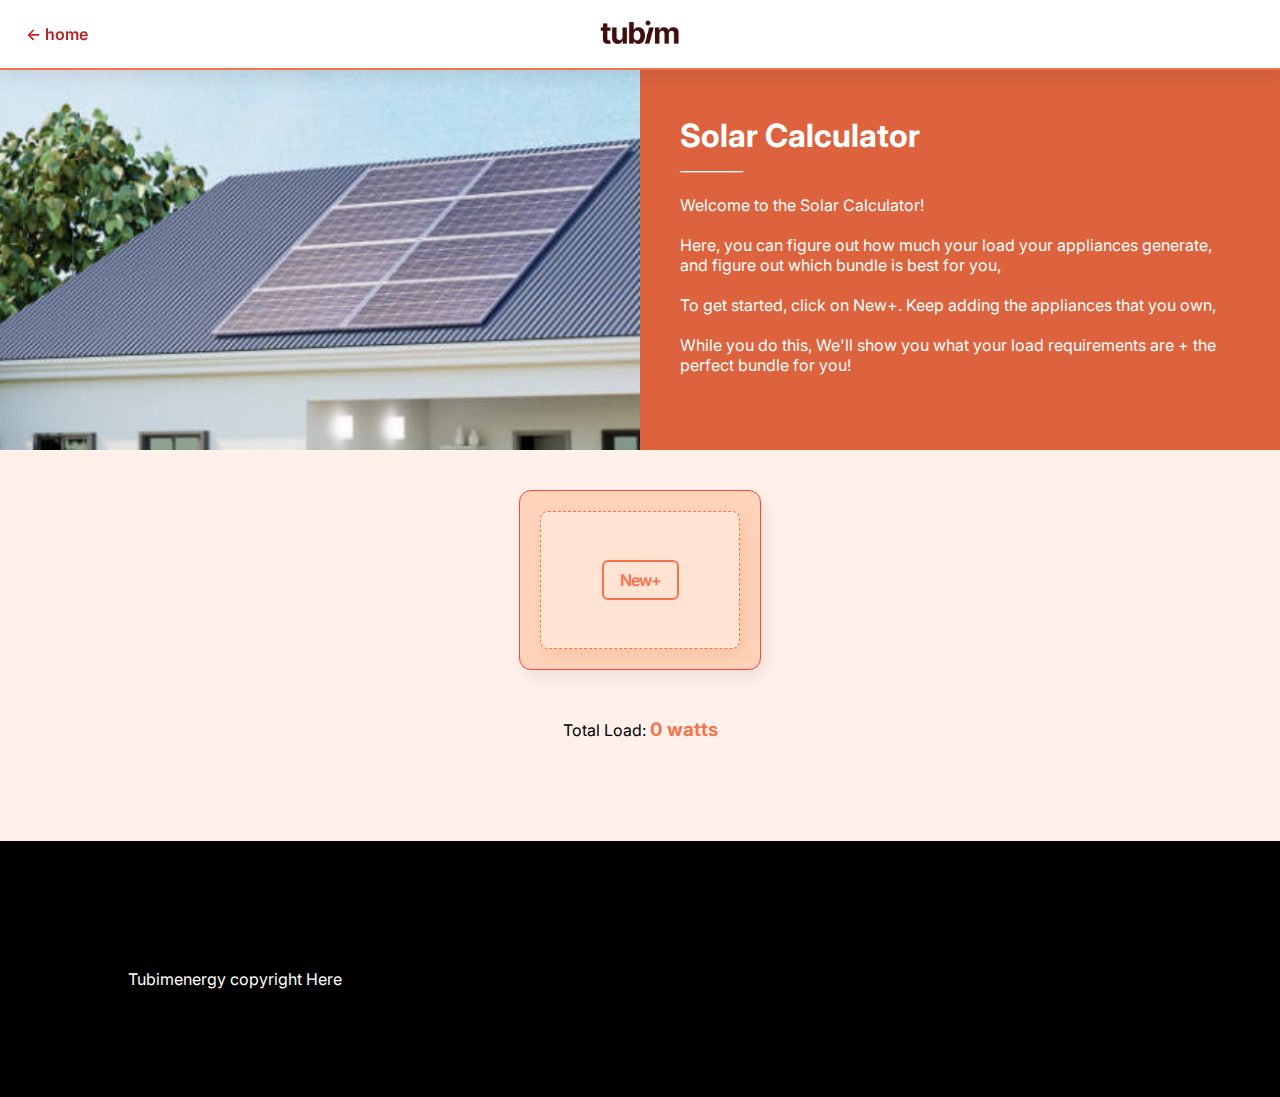
<file: index.html>
<!DOCTYPE html>
<html lang="en">
<head>
    <meta charset="UTF-8">
    <meta name="viewport" content="width=device-width, initial-scale=1.0">
    <title>Solar Calculator</title>
    <link rel="stylesheet" href="styles.css">
    <link rel="preconnect" href="https://fonts.googleapis.com">
    <link rel="preconnect" href="https://fonts.gstatic.com" crossorigin>
    <link href="https://fonts.googleapis.com/css2?family=Inter:wght@100;200;400;
    500;600;700&family=Inter:wght@100;400;700&display=swap" rel="stylesheet">
    <link href="https://fonts.googleapis.com/css2?family=Inter:wght@100;200;400;
    500;600;700&family=Roboto:wght@100;400;700&display=swap" rel="stylesheet">
    <script src="main.js" defer></script>
</head>
<body>

    <nav>
        <a href="http://tubimenergy.com" class="back-home"> &larr; home</a>
        <img src="images/email sig.png" alt="">
    </nav>
    <section class="hero-section">
        <div class="hero-image">
            <img src="images/longg.jpg" alt="house">
        </div>
        <div class="hero-text">
            <div>
                <h1>Solar Calculator</h1>
                <p class="separator">_________</p>
                <p>
                    <br>
                    Welcome to the Solar Calculator! 
                    <br><br>
                    Here, you can figure out how much your load your 
                    appliances generate, 
                    and figure out which bundle is best for you,
                    <br><br>
                    To get started, click on New+.
                    Keep adding the appliances that you own, 
                    <br><br>
                    While you do this, We'll show you what your 
                    load requirements are
                    + the perfect bundle for you!
                </p>
            </div>
        </div>  
     
    </section>


    <section class="calculator-section">
        
        <div class="calculator-display">
                <!-- <div class="appliance-card">
                    <div class="rating-delete">
                        <div class="power-rating">
                            <p class="label">Power rating</p>
                            <p class="value">200w</p>
                        </div>
                        <div class="delete">
                            <button> &times; <span>Delete</span></button>
                        </div>
                    </div>
                    <div class="item-quantity-box">
                        <div class="item-select">
                            <select name="select-item" class="select-products">
                                <option value="laptop">Laptop</option>
                                <option value="laptop">Tv</option>
                            </select>
                        </div>
                        <div class="item-quantity">
                            <div class="item-quantity-operation">-</div>
                            <div class="item-count">01</div>
                            <div class="item-quantity-operation">+</div>
                        </div>
                    </div>
                </div>
                <div class="appliance-card">
                    <div class="rating-delete">
                        <div class="power-rating">
                            <p class="label">Power rating</p>
                            <p class="value">200w</p>
                        </div>
                        <div class="delete">
                            <button> &times; <span>Delete</span></button>
                        </div>
                    </div>
                    <div class="item-quantity-box">
                        <div class="item-select">
                            <select name="select-item" class="select-products">
                                <option value="laptop">Laptop</option>
                                <option value="laptop">Tv</option>
                            </select>
                        </div>
                        <div class="item-quantity">
                            <div class="item-quantity-operation">-</div>
                            <div class="item-count">01</div>
                            <div class="item-quantity-operation">+</div>
                        </div>
                    </div>
                </div>
                <div class="appliance-card">
                     <div class="rating-delete">
                        <div class="power-rating">
                            <p class="label">Power rating</p>
                            <p class="value">200w</p>
                        </div>
                        <div class="delete">
                            <button> &times; <span>Delete</span></button>
                        </div>
                    </div>
                    <div class="item-quantity-box">
                        <div class="item-select">
                            <select name="select-item" class="select-products">
                                <option value="laptop">Laptop</option>
                                <option value="laptop">Tv</option>
                            </select>
                        </div>
                        <div class="item-quantity">
                            <div class="item-quantity-operation">-</div>
                            <div class="item-count">01</div>
                            <div class="item-quantity-operation">+</div>
                        </div>
                    </div>
                </div> -->
                <div class="add-new-card">
                    <button id="addBtn">New+</button>
                </div>
        </div>
        <div class="total-power">
            <p>Total Load:&nbsp;</p>
            <h3><span id="total-power">0</span>&nbsp;watts</h3>
        </div>
        <button type="submit" class="get-results">Get Results!</button>
    </section>
    
    <section class="power-results" id="results">
        <div class="power-requirements">
            <p>Component <br>recommentations:</p>
            <ul>
                <li id="inverter">A 1.5kva inverter</li>
                <li id="batteries">2 &times; 220Ah batteries</li>
                <li id="solar-panels">2 &times; 250w solar panels</li>
            </ul>
            <br>
            <input type="checkbox" name="panel-choice" id="panel-choice" checked>
            <label for="panel-choice">I want Panels</label>
        </div>
        <div class="power-recommendations">
            <p>Bundle <br>recommendations:</p>
            <div class="product-main">
                <div class="product-icon">
                    <img src="images/Premiumbundlewithpanels1.png" alt="">
                </div>
                <div class="name-price">
                    <div class="name">Premium Bundle</div>
                    <div class="price">NGN 2,500,000</div>
                </div> 
            </div>
                <a class="other-bundles" href="https://tubimenergy.com/collections/all">
                    Other Bundles &rarr;
                </a>

        </div>
    </section>
    
    <section class="footer-section">
        <div class="footer-Text">Tubimenergy copyright Here</div>
    </section>

</body>
</html>
</file>
<file: styles.css>
*{
    margin: 0;
    padding: 0;
    box-sizing: border-box;
    font-family: 'Inter', 'Roboto', 'sans-serif';
}
:root{
    --small-margin:20px;
}
body{
    display: flex;
    flex-direction: column;
}

/* nav section  */
nav{
    height: 70px;
    display: flex;
    align-items:center;
    justify-content: center;
    position: fixed;
    top: 0px;
    background-color: #ffffff;
    width: 100%;
    box-shadow: 0px 8px 16px 0px rgba(0, 0, 0, 0.07);
    border-bottom: 2px solid #F6744B;
}
nav > img {
    height: 40px;
}

@media(max-width: 600px){
    .nav{
        height: 40px;
    }
    nav > img {
        height: 24px;
    }
}

.back-home{
    position: absolute;
    left: 2%;;
    text-decoration: none;
    font-weight: 600;
    color: #BC2222;
    transition: all 0.15s;
}
.back-home:hover{
    transform: scale(1.1);
}

/* hero section  */
.hero-section{
    display: grid;
    grid-template-columns: 1fr 1fr;
    align-items: center;
    background-color: #DC633D;
}
.hero-image{
    background-color: lightblue;
}

.hero-image img {
    display: block;
    max-width: 100%;
    height: 50vh;
    object-fit: cover;
    object-position: right;
}

.hero-text{
    padding: 40px;
    padding-top: 5rem;
    color: white;
}

@media(max-width: 600px){
    .hero-section{
        grid-template-columns: 1fr;
        margin-top: 40px;
    }
    .hero-image img {
        display: block;
        max-width: 100%;
        height: 500px;
        object-fit: cover;
        object-position: right;
    }
}

/* calculator section  */
.calculator-section{
    padding-top: 40px;
    background-color: #FFF1E9;
    /* border-bottom: 1px solid #F6744B; */
    display: flex;
    flex-direction: column;
    padding-bottom: 100px;
    gap: 3rem;
    align-items: center;
    padding-inline: 5%;
}

.info-display{
    flex: 1;
    padding: var(--small-margin);
}

/* power requirement details  */
.power-requirements{
    margin-bottom: 50px;
}
.power-recommendations, .power-requirements{
    margin-inline: 4vw;
}
.power-requirements p, .power-recommendations p{
    font-size: 1rem;
    font-weight: 600;
    margin-bottom: 1rem;
    /* padding-bottom: 1rem; */
    /* border-bottom: 2px solid #BC2222; */
    margin-right: 5rem;
}
.power-requirements li{
    margin-left:10%;
    margin-block: 10px;
}
.power-requirements ul{
    margin-block: 10px;
}
.power-results{
    display: none;
    grid-template-columns: repeat(2, 1fr);
    padding-inline: 5%;
    padding-block: 10vh;
    border-top: 1px solid #F6744B;
}
@media(max-width: 600px) {
    .power-results{
        grid-template-columns: 1fr;
    }
    .power-recommendations, .power-requirements{
        margin-inline: 5vw;
    }

}
.product-main{
    display: flex;
    gap: 1rem;
    align-items: center;
    padding: 1rem;
    padding-right: 2rem;
    border-radius: 15px;
    background-color: #FFF1E9;
    border: 1px solid transparent;
    transition: all 0.15s ease-in-out;
}
.product-main:hover{
    border: 1px solid #DC633D;
    cursor: pointer;
    box-shadow: 5px 8px 16px 0px rgba(0, 0, 0, 0.07);
    transform: translate(-1%,-1%);
}
.other-bundles{
    display: block;
    margin-top: 3vh;
    text-decoration: none;
    font-weight: 600;
    color: #DC633D;
    cursor: pointer;
    transition: transform .1s;
}
.other-bundles:hover{
    transform: translate(2%);
}

/* product card display  */
.product-layout{
    background-color: rgb(255, 255, 255);
    max-width: 300px;
    padding-inline: 25px;
    padding-block: 20px;
    margin-top: 10px;
    display: inline-flex;
    align-items: center;
    box-shadow: 5px 8px 16px 0px rgba(0, 0, 0, 0.07);
    border-radius: 10px;
    gap: 15px;
}
.power-recommendations{
    /* background-color: lightblue;  */
}
/* product icon */
.product-icon{
    --icon-size: 60px;
    height: var(--icon-size);
    width: var(--icon-size);
    background-color: #F6744B;
    border-radius: 50%;
    display: grid;
}
.product-icon img{
    height: 60px;
    place-items: center;
}

/* product details  */

.price{
    font-weight: 600;
}
.name{
    max-width: 200px;
    color: #DC633D;
    font-size: 1.1rem;
    font-style: normal;
    font-weight: 700;
    line-height: 100%;
    margin-bottom: 5px;
}

.panel-check{
    margin-block: 15px;
    display: flex;
    gap: 10px;
}

/* calculator UI  */
.calculator-display{
    display: grid;
    grid-template-columns: repeat(2, 1fr);
    gap: 10px;
    background-color: #FFD3BA;
    border: 1px solid var(--hotpink, #FC4343);
    border-radius: 12px;
    padding: var(--small-margin);
    box-shadow: 5px 8px 16px 0px rgba(0, 0, 0, 0.07);
}
.appliance-card{
    background-color: #ffffff;
    display: flex;
    flex-direction: column;
    border: 1px solid transparent;
    gap: 2rem;
    padding: 1rem;
    border-radius: 8px;
    box-shadow: 2px 2px 6px 0px #dc623d4c;
    transition: all 0.2s ease-in-out;
}

.appliance-card:hover{
    transform: translate(-0.3%,-1%);
    box-shadow: 5px 8px 16px 0px #dc623d45;
}

@media(max-width: 700px){
    .calculator-display{
        grid-template-columns: 1fr;
    }
}
@media(min-width: 1300px){
    .calculator-display{
        grid-template-columns: repeat(3, 1fr);
    }
}


.rating-delete{
    display: flex;
    justify-content: space-between;
}
.value {
    color: #000;
    font-family: Inter;
    font-size: 1rem;
    font-style: normal;
    font-weight: 700;
    line-height: normal;
}

.label{
    color: var(--mid-gray, #707070);
    text-align: left;
    font-size: .75rem;
    font-style: normal;
    font-weight: 700;
    line-height: normal;
}
.delete button{
    height: 100%;
    padding-inline: 1rem;
    border: 1px solid transparent;
    border-radius: 4px;
    background: #FFE7E7;
    color: #BC2222;
    font-family: Inter;
    font-size: 1rem;
    font-weight: 600;
    cursor: pointer;
    transition: border-color 0.3s;
}

.delete button:hover{
    border: 1px solid #FC4343;
}

.item-quantity-box{
    display: grid;
    grid-template-columns: 2fr 1fr;
    gap: 1rem;
    justify-content: space-between;
}
.item-select select{
    font-size: 1rem;
    font-weight: 600;
    padding: .5rem;
    color: #020202;
    width: 100%;
    border-radius: 4px;
    border: 2px solid var(--dark-gray, #F6744B);
    background: var(--light-gray, #F2F2F2);
}

.item-quantity{
    display: grid;
    grid-template-columns: 2.2rem 1fr 2.2rem;
    min-width: 120px;
    min-height: 1.5rem;
    text-align: center;
    align-items: center;
    justify-content: center;
    border-radius: 4px;
    border: 2px solid var(--dark-gray, #F6744B);
}
/* .select-products:focus{
    border-color: #F6744B;
} */
.item-quantity-operation{
    color:white;
    font-size: 24px;
    font-weight: 100;
    border-radius: 0px;
    background: var(--dark-gray, #F6744B);
    height: 100%;
    display: flex;
    align-items: center;
    justify-content: center;
    cursor: pointer;
    user-select: none;
}
.item-quantity-operation:active{

    background-color: #d74c22;
}
.item-count{
    font-size: 1rem;
    font-weight: 600;
    padding: .5rem;
    color: black;
    overflow: hidden;
    background: var(--light-gray, #F2F2F2);
    height: 100%;
    padding-block: .5rem;
    display: flex;
    align-items: center;
    justify-content: center;
}

.add-new-card{
    border-radius: 8px;
    border: 1px dashed #F6744B;
    background: rgba(255, 255, 255, 0.38);
    display: grid;
    place-items: center;
    padding-block: 3rem;
    min-width: 200px;
    box-shadow: 5px 8px 16px 0px rgba(201, 127, 62, 0.156);
}
.add-new-card button{
    color: #F6744B;
    text-align: center;
    font-size: 1rem;
    padding-block: .5rem;
    padding-inline: 1rem;
    font-weight: 600;
    line-height: normal;
    letter-spacing: -1px;
    background-color: transparent;
    border-radius: 6px;
    border: 2px solid;
    cursor: pointer;
    transition: all 0.2s;
}
.add-new-card button:hover{
    background-color: #F6744B;
    color: white;
    border:2px solid transparent;
    transform: scale(1.1);
}

@media(max-width:426px){
    .item-quantity-box{
        grid-template-columns: 1fr;
        min-width: 65vw;
    }
    .delete button span{
        display: none;
    }
    
}

.total-power{
    display: flex;
    /* flex-direction: column; */
    align-items: center;
}

.total-power h3{
    color: #F6744B;
}
.get-results{
    display: none;
    color: white;
    max-width: 100vw;
    font-size: 1.25rem;
    font-weight: 600;
    padding-block: 1rem;
    padding-inline: 5rem;
    border: none;
    border-radius: 6px;
    background: var(--dark-gray, #F6744B);
    transition: box-shadow 0.3s;
}
.get-results:hover{
    box-shadow: 5px 8px 16px 0px #f6734b77;
    cursor: pointer;
}


.footer-section{
    height: 40px;
    background-color: #000000;
    /* border-top: 1px solid #F6744B; */
    color: rgb(255, 255, 255);
    padding: 10%;
}
</file>
